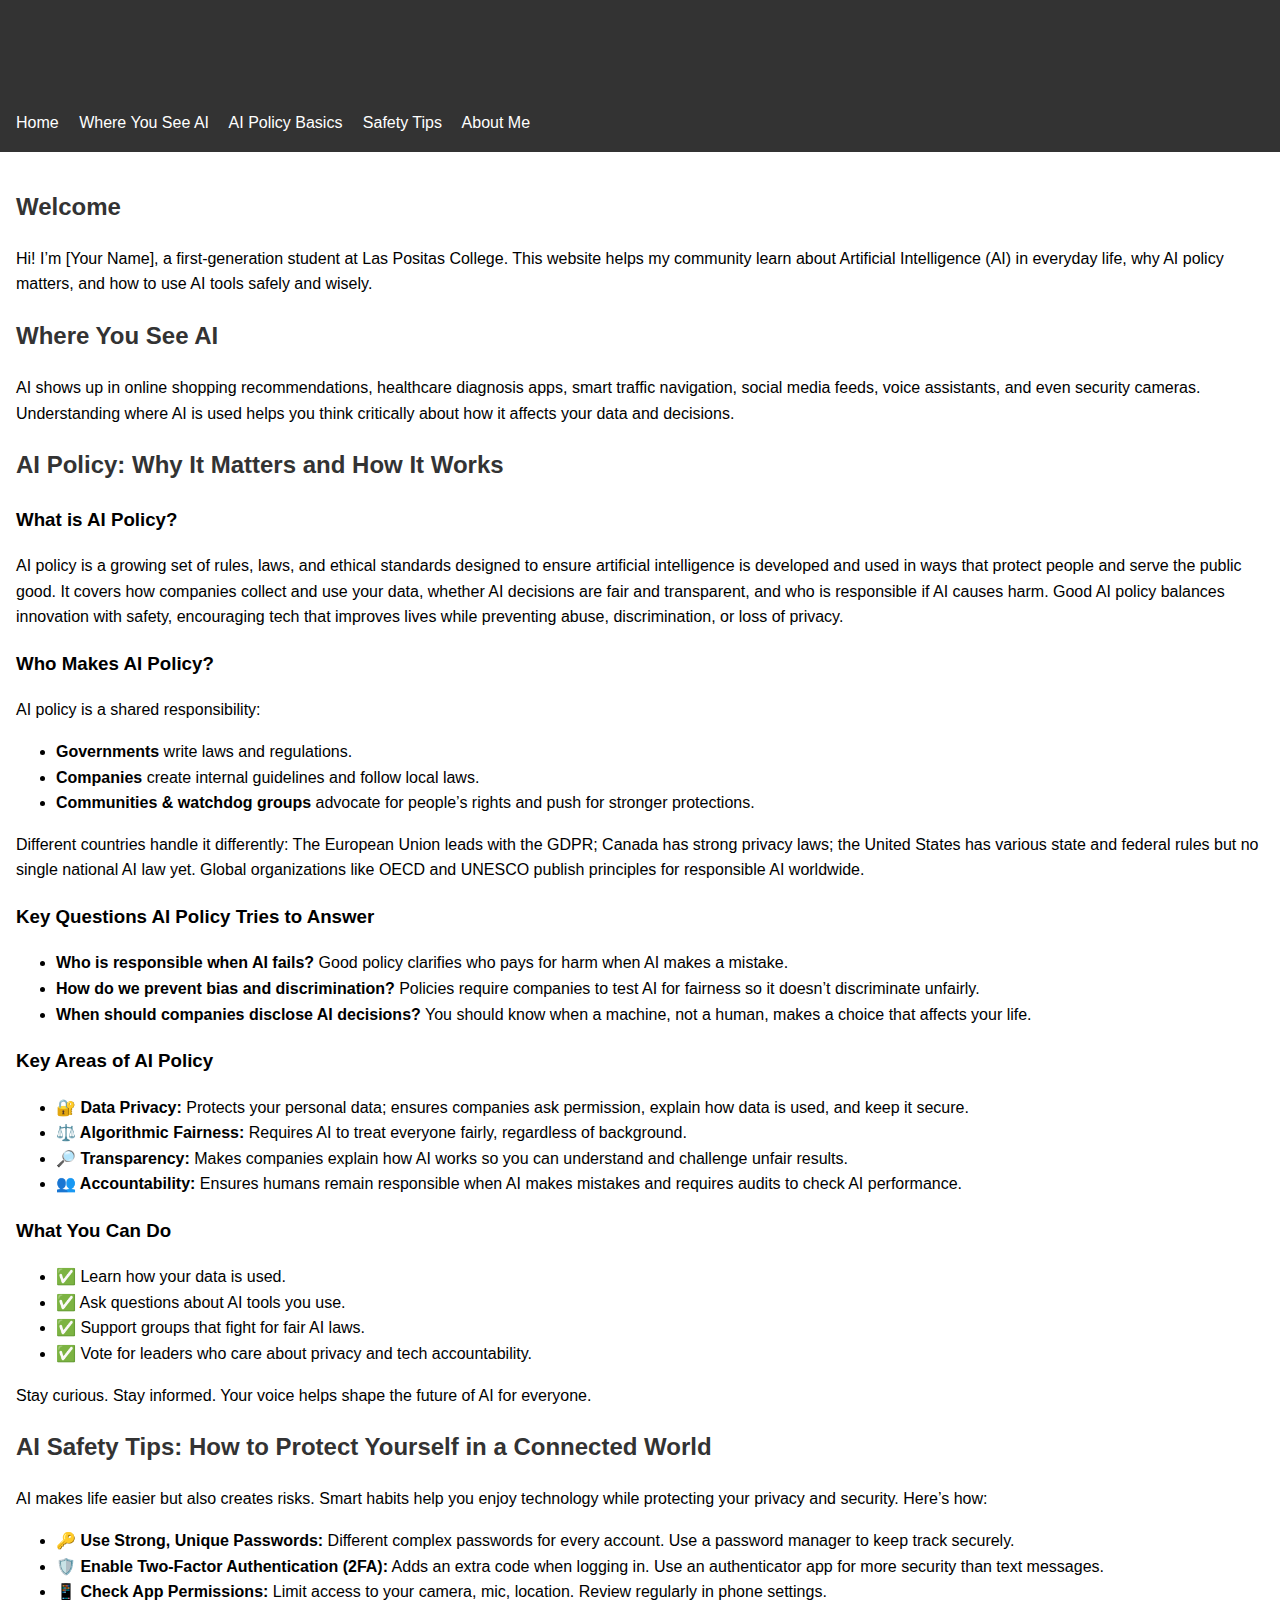
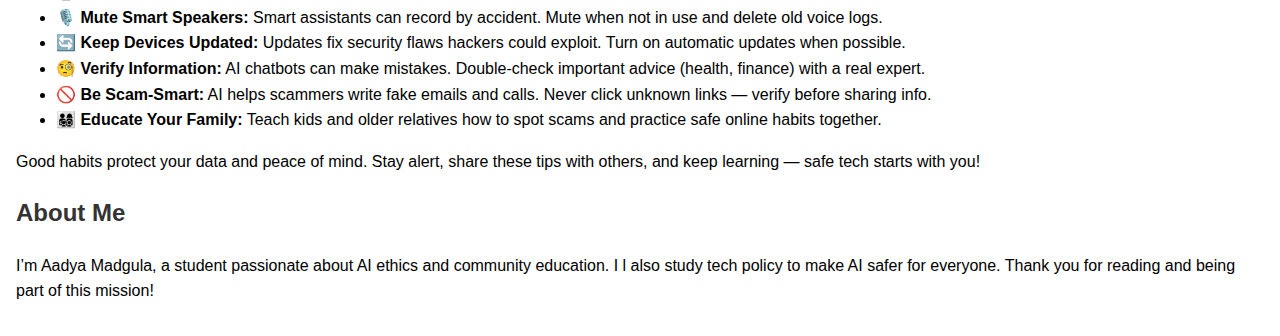
<file: index.html>
<!DOCTYPE html>
<html lang="en">
<head>
  <meta charset="UTF-8" />
  <title>AI in My City - One Page</title>
  <link rel="stylesheet" href="style.css" />
  <link href="https://fonts.googleapis.com/css2?family=Open+Sans:wght@400;700&display=swap" rel="stylesheet">
</head>
<body>

  <header>
    <h1>AI in My City</h1>
    <nav>
      <a href="#home">Home</a>
      <a href="#uses">Where You See AI</a>
      <a href="#policy">AI Policy Basics</a>
      <a href="#tips">Safety Tips</a>
      <a href="#about">About Me</a>
    </nav>
  </header>

  <main>

    <section id="home">
      <h2>Welcome</h2>
      <p>Hi! I’m [Your Name], a first-generation student at Las Positas College. This website helps my community learn about Artificial Intelligence (AI) in everyday life, why AI policy matters, and how to use AI tools safely and wisely.</p>
    </section>

    <section id="uses">
      <h2>Where You See AI</h2>
      <p>AI shows up in online shopping recommendations, healthcare diagnosis apps, smart traffic navigation, social media feeds, voice assistants, and even security cameras. Understanding where AI is used helps you think critically about how it affects your data and decisions.</p>
    </section>

    <section id="policy">
      <h2>AI Policy: Why It Matters and How It Works</h2>

      <h3>What is AI Policy?</h3>
      <p>AI policy is a growing set of rules, laws, and ethical standards designed to ensure artificial intelligence is developed and used in ways that protect people and serve the public good. It covers how companies collect and use your data, whether AI decisions are fair and transparent, and who is responsible if AI causes harm. Good AI policy balances innovation with safety, encouraging tech that improves lives while preventing abuse, discrimination, or loss of privacy.</p>

      <h3>Who Makes AI Policy?</h3>
      <p>AI policy is a shared responsibility:</p>
      <ul>
        <li><strong>Governments</strong> write laws and regulations.</li>
        <li><strong>Companies</strong> create internal guidelines and follow local laws.</li>
        <li><strong>Communities & watchdog groups</strong> advocate for people’s rights and push for stronger protections.</li>
      </ul>
      <p>Different countries handle it differently: The European Union leads with the GDPR; Canada has strong privacy laws; the United States has various state and federal rules but no single national AI law yet. Global organizations like OECD and UNESCO publish principles for responsible AI worldwide.</p>

      <h3>Key Questions AI Policy Tries to Answer</h3>
      <ul>
        <li><strong>Who is responsible when AI fails?</strong> Good policy clarifies who pays for harm when AI makes a mistake.</li>
        <li><strong>How do we prevent bias and discrimination?</strong> Policies require companies to test AI for fairness so it doesn’t discriminate unfairly.</li>
        <li><strong>When should companies disclose AI decisions?</strong> You should know when a machine, not a human, makes a choice that affects your life.</li>
      </ul>

      <h3>Key Areas of AI Policy</h3>
      <ul>
        <li><strong>🔐 Data Privacy:</strong> Protects your personal data; ensures companies ask permission, explain how data is used, and keep it secure.</li>
        <li><strong>⚖️ Algorithmic Fairness:</strong> Requires AI to treat everyone fairly, regardless of background.</li>
        <li><strong>🔎 Transparency:</strong> Makes companies explain how AI works so you can understand and challenge unfair results.</li>
        <li><strong>👥 Accountability:</strong> Ensures humans remain responsible when AI makes mistakes and requires audits to check AI performance.</li>
      </ul>

      <h3>What You Can Do</h3>
      <ul>
        <li>✅ Learn how your data is used.</li>
        <li>✅ Ask questions about AI tools you use.</li>
        <li>✅ Support groups that fight for fair AI laws.</li>
        <li>✅ Vote for leaders who care about privacy and tech accountability.</li>
      </ul>
      <p>Stay curious. Stay informed. Your voice helps shape the future of AI for everyone.</p>
    </section>

    <section id="tips">
      <h2>AI Safety Tips: How to Protect Yourself in a Connected World</h2>

      <p>AI makes life easier but also creates risks. Smart habits help you enjoy technology while protecting your privacy and security. Here’s how:</p>

      <ul>
        <li><strong>🔑 Use Strong, Unique Passwords:</strong> Different complex passwords for every account. Use a password manager to keep track securely.</li>
        <li><strong>🛡️ Enable Two-Factor Authentication (2FA):</strong> Adds an extra code when logging in. Use an authenticator app for more security than text messages.</li>
        <li><strong>📱 Check App Permissions:</strong> Limit access to your camera, mic, location. Review regularly in phone settings.</li>
        <li><strong>🎙️ Mute Smart Speakers:</strong> Smart assistants can record by accident. Mute when not in use and delete old voice logs.</li>
        <li><strong>🔄 Keep Devices Updated:</strong> Updates fix security flaws hackers could exploit. Turn on automatic updates when possible.</li>
        <li><strong>🧐 Verify Information:</strong> AI chatbots can make mistakes. Double-check important advice (health, finance) with a real expert.</li>
        <li><strong>🚫 Be Scam-Smart:</strong> AI helps scammers write fake emails and calls. Never click unknown links — verify before sharing info.</li>
        <li><strong>👨‍👩‍👧‍👦 Educate Your Family:</strong> Teach kids and older relatives how to spot scams and practice safe online habits together.</li>
      </ul>

      <p>Good habits protect your data and peace of mind. Stay alert, share these tips with others, and keep learning — safe tech starts with you!</p>

    </section>

    <section id="about">
      <h2>About Me</h2>
      <p>I’m Aadya Madgula, a student passionate about AI ethics and community education. I l also study tech policy to make AI safer for everyone. Thank you for reading and being part of this mission!</p>
    </section>

  </main>

</body>
</html>
</file>
<file: style.css>
body {
  font-family: Arial, sans-serif;
  margin: 0;
  padding: 0;
  line-height: 1.6;
}

header {
  background: #333;
  color: #fff;
  padding: 1rem;
}

header nav a {
  color: #fff;
  margin-right: 1rem;
  text-decoration: none;
}

main {
  padding: 1rem;
}

h1, h2 {
  color: #333;
}

footer {
  text-align: center;
  background: #eee;
  padding: 1rem;
  margin-top: 2rem;
}
</file>
